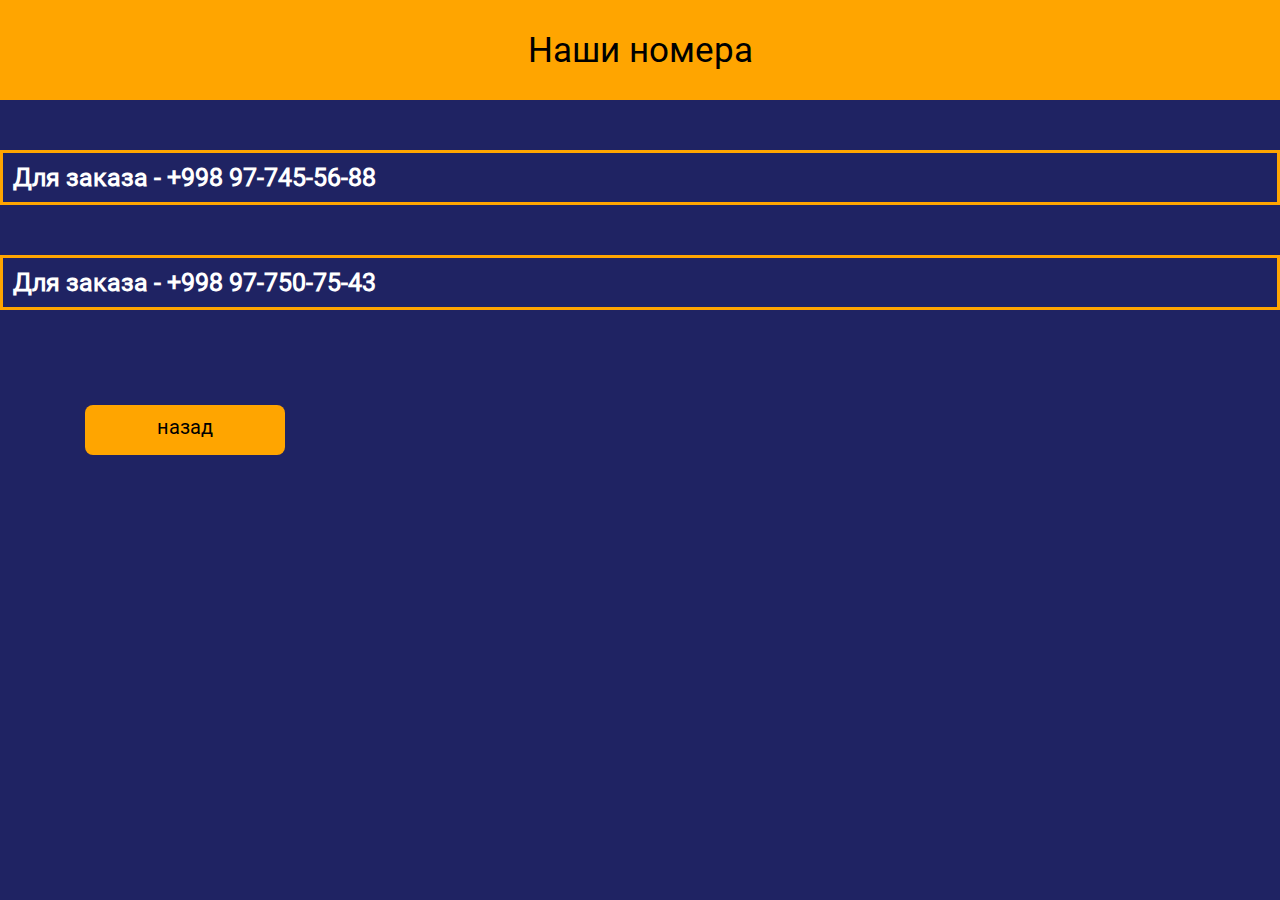
<file: OneDrive/Рабочий стол/parkent gold chicken/nike/index.html>
<!DOCTYPE html>
<html lang="en">
<head>
    <meta charset="UTF-8">
    <meta http-equiv="X-UA-Compatible" content="IE=edge">
    <meta name="viewport" content="width=device-width, initial-scale=1.0">
    <title>Document</title>
    <link rel="stylesheet" href="style/fonts.css">
    <link rel="stylesheet" href="style/style.css">
</head>
<body>

    <div class="header">
        <div class="header__nav">
<p class="bern" >Наши номера</p>
        </div>
        <h1 class="ti">Для заказа - +998 97-745-56-88</h1>
        <h2 class="ya">Для заказа - +998 97-750-75-43</h2>

        <a href="C:\Users\acer\OneDrive\Рабочий стол\parken gold chiken\parkent gold chiken\index.html" class="nuuk">назад</a>
    </div>
   
</body>
</html>
</file>
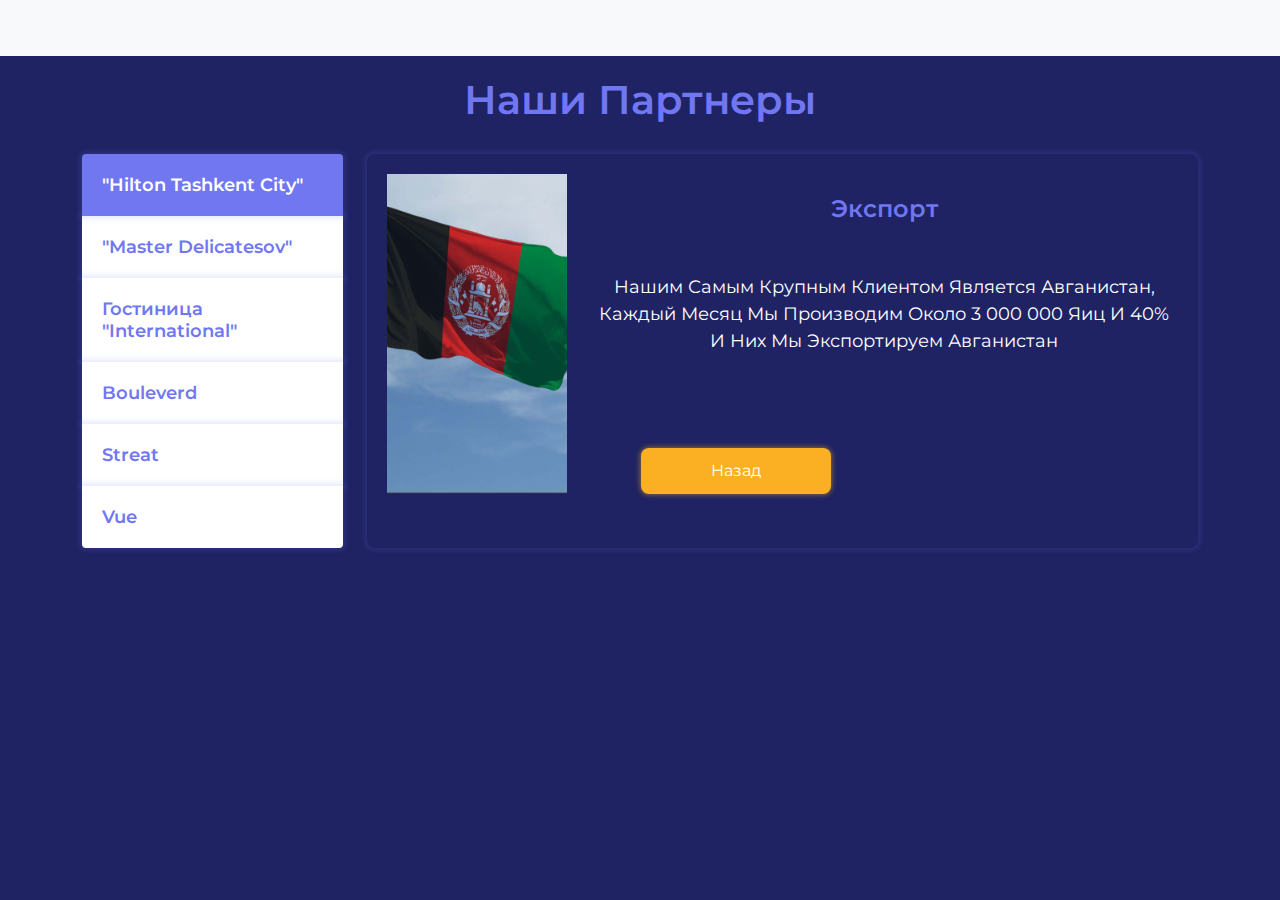
<file: OneDrive/Рабочий стол/parkent gold chicken/3index.html>
<!DOCTYPE html>
<html lang="en">
<head>
    <meta charset="UTF-8">
    <meta http-equiv="X-UA-Compatible" content="IE=edge">
    <meta name="viewport" content="width=device-width, initial-scale=1.0">
    <title>Document</title>
    <link rel="stylesheet" href="myWork/style/fonts.css">
    <link rel="stylesheet" href="myWork/style/all.min.css">
    <link rel="stylesheet" href="myWork/style/bootstrap.min.css">
    <link href="https://cdn.jsdelivr.net/npm/bootstrap@5.2.0-beta1/dist/css/bootstrap.min.css" rel="stylesheet" integrity="sha384-0evHe/X+R7YkIZDRvuzKMRqM+OrBnVFBL6DOitfPri4tjfHxaWutUpFmBp4vmVor" crossorigin="anonymous">
<!-- Пакет JavaScript с Popper -->
<script src="https://cdn.jsdelivr.net/npm/bootstrap@5.2.0-beta1/dist/js/bootstrap.bundle.min.js" integrity="sha384-pprn3073KE6tl6bjs2QrFaJGz5/SUsLqktiwsUTF55Jfv3qYSDhgCecCxMW52nD2" crossorigin="anonymous"></script>
<link rel="stylesheet" href="myWork/style/style.css">
  </head>
<body>
  <nav class="navbar bg-light fixed-top ">
    <div class="container-fluid">
      <a class="navbar-brand" href="#"></a>
      <button class="navbar-toggler" type="button" data-bs-toggle="offcanvas" data-bs-target="#offcanvasNavbar" aria-controls="offcanvasNavbar">
        <span class="navbar-toggler-icon"></span>
      </button>
      <div class="offcanvas offcanvas-end" tabindex="-1" id="offcanvasNavbar" aria-labelledby="offcanvasNavbarLabel">
        <div class="offcanvas-header">
          <h5 class="offcanvas-title" id="offcanvasNavbarLabel">Информация</h5>
          <button type="button" class="btn-close" data-bs-dismiss="offcanvas" aria-label="Закрыть"></button>
        </div>
        <div class="offcanvas-body">
          <ul class="navbar-nav justify-content-end flex-grow-1 pe-3">
            <li class="nav-item">
              <a class="nav-link active" aria-current="page" href="myWork/2index.html">О компании</a>
            </li>
            <li class="nav-item">
              <a class="nav-link" href="3index.html">Экспорт</a>
            </li>
            <li class="nav-item dropdown">
              <a class="nav-link dropdown-toggle" href="#" id="offcanvasNavbarDropdown" role="button" data-bs-toggle="dropdown" aria-expanded="false">
                Выпадающий список
              </a>
              <ul class="dropdown-menu" aria-labelledby="offcanvasNavbarDropdown">
                <li><a class="dropdown-item" href="#">Действие</a></li>
                <li><a class="dropdown-item" href="#">Другое действие</a></li>
                <li>
                  <hr class="dropdown-divider">
                </li>
                <li><a class="dropdown-item" href="#">Что-то еще здесь</a></li>
              </ul>
            </li>
          </ul>
          <form class="d-flex" role="search">
            <input class="form-control me-2" type="search" placeholder="Поиск" aria-label="Поиск">
            <button class="btn btn-outline-success" type="submit">Поиск</button>
          </form>
        </div>
      </div>
    </div>
  </nav>
  <section class="section__work">
    <div class="container">
      <h2 class="title">Наши партнеры</h2>
      <div class="row justify-content-center">
        <div class="col-md-8 col-xl-3">
          <div class="list-group section__work-list" id="list-tab" role="tablist">
            <a class="list-group-item list-group-item-action section__work-link active" id="list-nike-list"
              data-bs-toggle="list" href="#list-nike" role="tab" aria-controls="list-home">"Hilton Tashkent City"</a>
            <a class="list-group-item list-group-item-action section__work-link" id="list-TNW-list"
              data-bs-toggle="list" href="#list-TNW" role="tab" aria-controls="list-home">"Master Delicatesov"</a>
            <a class="list-group-item list-group-item-action section__work-link" id="list-Blue Marketing-list"
              data-bs-toggle="list" href="#list-Blue Marketing" role="tab" aria-controls="list-home">Гостиница "International"</a>
            <a class="list-group-item list-group-item-action section__work-link" id="list-bouleverd-list"
              data-bs-toggle="list" href="#list-bouleverd" role="tab" aria-controls="list-home">bouleverd</a>
            <a class="list-group-item list-group-item-action section__work-link" id="list-streat-list"
              data-bs-toggle="list" href="#list-streat" role="tab" aria-controls="list-home">streat</a>
            <a class="list-group-item list-group-item-action section__work-link" id="list-vue-list"
              data-bs-toggle="list" href="#list-vue" role="tab" aria-controls="list-home">vue</a>
          </div>
        </div>
        <div class=" col-md-8 col-xl-9">
          <div class="tab-content h-100" id="nav-tabContent ">
            <div class="tab-pane h-100 section__work-pane  fade show active" id="list-nike" role="tabpanel"
              aria-labelledby="list-nik-list">
              <div class="row">
                <div class="col-xl-3">
                  <div class="section__work-picture">
                    <img src="images/2022-05-21 (15).png" alt="" class="section__work-img w-100 h-100">
                  </div>
                </div>
                <div class="col-xl-9">
                  <div class="section__work-info h-100 d-flex flex-column justify-content-between">
                    <h3 class="section__work-title">Экспорт</h3>
                    <p class="section__work-text"> 
                    Нашим самым крупным клиентом является Авганистан, каждый месяц мы производим около 3 000 000 яиц и 40% и них мы экспортируем Авганистан </p>
                    <p class="section__work-text"></p>
                    <a href="index.html" class="section__work-btn my-btn">Назад</a>
                  </div>
                </div>
              </div>
            </div>
          </div>
        </div>
      </div>
    </div>
  </section> 
</body>
</html>
</file>
<file: OneDrive/Рабочий стол/parkent gold chicken/nike/style/fonts.css>
@font-face {
    font-family: 'RR';
    src: url(../fonts/Roboto-Regular.ttf);
}
@font-face {
    font-family: 'RB';
    src: url(../fonts/Roboto-Bold.ttf);
}
</file>
<file: OneDrive/Рабочий стол/parkent gold chicken/nike/style/style.css>
*{
    margin: 0;
    padding: 0;
    box-sizing: border-box;
}
a{
    text-decoration: none;
}
ul{
    list-style: none;
}
.container {
    max-width: 1140px;
    width: 100%;
    padding: 0 15px;
    margin: 0 auto;
}
.bern{
color: black;
font-size: 35px;
font-family: var(--MR);
text-align: center;
padding-top: 30px;
padding-bottom: 10px;
}
.header__nav{
    width: 100%;
    background: orange;
    height: 100px;
    
}

.ya{
    margin-top: 50px;
    font-size: 25px;
color: white;
    font-family: var(--MR);
    border: orange solid 3px;
    padding: 10px;
}

.nuuk{
    color: black;
    position: absolute;
    background: orange;
padding: 10px;
width: 200px;
height: 50px;
text-decoration: none;
border-radius: 8px;
font-size: 20px;
font-family: var(--MR);
text-align: center; 
margin-left: 85px;
margin-top: 95px;   
transition: 500ms;
}
.nuuk:hover{
    background: black;
    color: white;
}
.ti{
    margin-top: 50px;
    font-size: 25px;
color: white;
    font-family: var(--MR);
    border: orange solid 3px;
    padding: 10px;
}

body {
    font-family: 'RR';
    background: rgb(31, 35, 99);
}

nav {
    background: #322E41;
}

.header-top {
    display: flex;
    justify-content: space-between;
    align-items: center;
}

header nav ul {
    display: flex;
}

header nav ul a {
    font-size: 16px;
    line-height: 19px;
    color: #FFFFFF;
    padding: 23px 14px;
    display: block;
    transition: 300ms;
}
header nav ul a:hover {
    background: #FFFFFF;
    color: #D57300;
}

header {
    height: 565px;
    display: flex;
    flex-direction: column;
}

.header-content {
    background: url(../images/2022-05-20.png) no-repeat center /cover;
    flex-grow: 1;
    display: flex;
    flex-direction: column;
    justify-content: center;
    align-items: center;
}

.header-content h1 {
    font-size: 50px;
    line-height: 59px;
color: black;
    font-family: 'arial';
    margin-bottom: 15px;
}
.header-content p {
    font-size: 18px;
    line-height: 21px;
color: black;
}
.header-content span {
    font-family: 'RB';
}

.main-left,
.main-right {
    max-width: 540px;
    width: 100%;
}

.main-left {
    background: #FFFFFF;
    border-radius: 6px;
    padding: 15px;
}
.main-left h2 {
    font-size: 22px;
    line-height: 26px;
    color: #2C2A2A;
    font-family: 'RB';
    margin-top: 20px;
    margin-bottom: 10px;
}
.main-left p {
    font-size: 16px;
    line-height: 19px;
    color: #9B9B9B;
}
.main-box {
    display: flex;
    justify-content: space-between;
    margin-top: -30px;
    margin-bottom: 30px;
}
.main-right-item {
    background: #FFFFFF;
    border-radius: 6px;
    max-width: 255px;
    width: 100%;
    padding: 15px;
    display: flex;
    flex-direction: column;
    align-items: center;
}

.button{
    color: black;
    text-align: center;
    background: orange;
    text-decoration: none;
    padding: 20px;
transition: 500ms;
border-radius: 8px;
font-size: 20px;
margin-top: 20px;

}
.button:hover{
    background-color: black;
    color: white;
}
.main-right-item h2 {
    font-size: 22px;
    color: #2C2A2A;
    font-family: 'RB';
    margin: 12px 0;
}
.main-right-item p {
    font-size: 16px;
    color: #9B9B9B;
}

.main-right {
    display: flex;
    flex-wrap: wrap;
    justify-content: space-between;
}
.item {
    margin-bottom: 30px;
}

footer {
background-color: rgb(226, 169, 62);
    padding-top: 37px;
    padding-bottom: 57px;
}
.footer-left {
    max-width: 350px;
    width: 100%;
    display: flex;
    flex-direction: column;
}
.footer-left input {
    background: #FFFFFF;
    border-radius: 6px;
    font-size: 18px;
    line-height: 18px;
    color: #9B9B9B;
    padding: 8px;
}
.footer-left textarea {
    background: #FFFFFF;
    border-radius: 6px;
    font-size: 18px;
    line-height: 18px;
    color: #9B9B9B;
    padding: 8px;
    margin: 10px 0;
    height: 86px;
    resize: none;
}
.footer-left input:focus,
.footer-left textarea:focus {
    outline: none;
}
.footer-btn {
    background: #544294;
    border-radius: 6px;
    font-size: 16px;
    line-height: 13px;
    text-align: center;
    color: white;
    padding: 6px 0;
}

.footer-box {
    display: flex;
    justify-content: space-around;
    align-items: center;
}
.footer-right {
    display: flex;
}
.footer-right ul a {
    font-size: 16px;
    line-height: 19px;
    color: white;
    margin-bottom: 10px;
    display: block;
    transition: 300ms;
}
.footer-right ul a:hover {
    color: #D57300;
}

.footer-menu {
    margin-right: 68px;
}

.main-left img {
    width: 100%;
}




@media (max-width: 1140px) {
    .main-box {
        flex-direction: column;
        align-items: center;
        row-gap: 30px;
    }
}
@media (max-width:800px) {
    .header-top {
        flex-direction: column;
    }
    nav {
        padding: 15px 0;
    }
    .header-top ul {
        flex-wrap: wrap;
        justify-content: center;
    }
    .footer-box {
        flex-direction: column;
        row-gap: 30px;
    }
}

@media (max-width: 576px) {
    .main-right-item {
        max-width: none;
        margin: 0;
    }
    .main-right {
        row-gap: 30px;
    }
}
</file>
<file: OneDrive/Рабочий стол/parkent gold chicken/myWork/style/fonts.css>
@font-face {
    font-family: 'MR';
    src: url(../fonts/Montserrat/Montserrat-Regular.ttf);
}
@font-face {
    font-family: 'MSB';
    src: url(../fonts/Montserrat/Montserrat-SemiBold.ttf);
}
@font-face {
    font-family: 'MBI';
    src: url(../fonts/Montserrat/Montserrat-BoldItalic.ttf);
}
@font-face {
    font-family: 'MB';
    src: url(../fonts/Montserrat/Montserrat-Black.ttf);
}
@font-face {
    font-family: 'TBI';
    src: url(../fonts/Trebuchet/Trebuchet-BoldItalic.ttf);
}
@font-face {
    font-family: TB;
    src: url(../fonts/Trebuchet/TrebuchetMS-Bold.ttf);
}
</file>
<file: OneDrive/Рабочий стол/parkent gold chicken/myWork/style/style.css>
/* Root start */

:root {
    --MR: 'MR';
    --MSB: 'MSB';
    --MBI: 'MBI';
    --MB: 'MB';
    --TBI: 'TBI';
    --TB: 'TB';
    --background: #ffffff;
    --text: #323232;
    --purple: #7177F1;
    --dots: #828282;
}
body {
    background: rgb(31, 35, 99);

    color: var(--text);
    font-family: var(--MR);
}

h1,
h2,
p,
ul{
    margin: 0;
}
a {
    text-decoration: none;
}
ul {
    list-style: none;
}

.logo::before {
    content: url(../images/svg/logo-light.svg);
}

.my-btn {
    background: rgb(251, 176, 36);
    box-shadow: 0px 0px 5px 1px rgba(235, 173, 30, 0.5);
    border-radius: 8px;
    color: white !important;
    display: inline-block;
    padding: 10px 43px;
}

.title {
    color: var(--purple);
    text-transform: capitalize;
    font-size: 40px;
    line-height: 49px;
    font-family: var(--MSB);
    text-align: center;
    margin-top: 75px;
    margin-bottom: 30px;
}


/* Root end */

/* Header start */

.header__nav {
    padding: 20px 0;
    position: relative;
}
.header__nav::before {
    content: '';
    display: block;
    border-radius: 50%;
    border: 0.3vw solid #790FF1;
    width: 5vw;
    height: 5vw;
    position: absolute;
    top: 35px;
    left: 10%;
    z-index: -5;
    animation: animate 2s alternate infinite;
}
.header__nav::after {
    content: '';
    display: block;
    border: 0.3vw solid #9297EF;
    width: 5vw;
    height: 5vw;
    position: absolute;
    top: 120px;
    right: 10%;
    z-index: -5;
    animation: animate 2s alternate infinite;
}


.header__nav-link {
    font-size: 24px;
    line-height: 16px;
    text-transform: capitalize;
    color: var(--purple);
}
.header__nav-list {
    gap: 30px;
}
.header__nav-link:hover {
    color: var(--purple);
}
.header__nav-burger {
    color: var(--text);
    font-size: 40px;
}
.navbar-toggler:focus {
    box-shadow: none;
}

.header__carousel-img {
    border-radius: 10px;
    max-height: 500px;
    object-fit: cover;
}
.header__content-text {
background: orange;
padding: 20px;
border-radius: 8px;
    font-size: 35px;
    line-height: 22px;
    text-transform: capitalize;
    color: var(--text);
    font-family:Montserrat;
}
.header__content-title {
    font-size: 40px;
    line-height: 50px;
    text-transform: capitalize;
    color: var(--purple);
    font-family: var(--MSB);
    margin-top: 10px;
    margin-bottom: 25px;
}
.header__content-btn {
    max-width: 300px;
    width: 100%;
    padding: 12px 0;
    text-align: center;
    display: block;
    margin: 0 auto;
}
.header__content-bottom {
    margin-top: 50px;
}
.header__bottom-icon {
    font-size: 90px;
}
.header__bottom-title {
    font-size: 20px;
    line-height: 24px;
    font-family: var(--MB);
    text-transform: capitalize;
    color: var(--purple);
    margin-top: 15px;
}
.me {
    border-radius: 8px;
font-size: 35px;
color: black;
font-family: 'Roboto-Medium';
background: orange;
transition: 500ms;
}
.me:hover{
    background: black;
    color: white;
}
.niger {
    border-radius: 8px;
font-size: 35px;
font-family: Druk Wide;
color: black;
background: orange;
transition: 500ms;
}
.niger:hover{
    background: black;
    color: white;
}
.niga {
    border-radius: 8px;
color: black;
font-size: 35px;
font-family: Druk Wide;
background: orange;
transition: 500ms;
}
.niga:hover{
    background: black;
    color: white;
}

.header__indicators {
    margin: 50px 0 0 0;
    position: static;
    column-gap: 30px;
}
.header__indicators-button {
    width: 15px !important;
    height: 15px !important;
    border-radius: 50%;
    margin: 0 !important;
    background: var(--text) !important;
    border: none !important;
}

.header__indicators-button.active {
    background: var(--purple) !important;
}

/* Header end */

/* Main start */

.section__about-left {
    position: relative;
    min-height: 450px;
    margin-top:-40px;
}
.section__left-img{
    border-radius: 15px;
    position: absolute;
    left: 0;
    top: 0;
    object-fit: cover;
    z-index: -5;
}
.section__left-btn {
    text-transform: uppercase;
    padding: 23px 0;
    max-width: 190px;
    width: 100%;
    text-align: center;
    position: relative;
    top: 0;
    left: -60px;
}
.section__left-span {
    position: absolute;
    font-family: var(--MBI);
    font-size: 18px;
    line-height: 100%;
    color: white;
    background: #0FDAC2;
    width: 40px;
    height: 40px;
    border-radius: 50%;
    right: -15px;
    top: -15px;
    display: flex;
    justify-content: center;
    align-items: center;
}
.section__about {
    margin-top: 70px;
    position: relative;
}
.section__about::before{
    content: url(../images/svg/figure1.svg);
    display: block;
    position: absolute;
    right: 0;
    top: -100%;
    z-index: -5;
}

.section__about-right {
    background: var(--background);
    box-shadow: 0px 0px 5px 3px rgba(113, 119, 241, 0.15);
    border-radius: 8px;
    padding: 30px;
    height: 100%;
}
.section__right-title {
    font-size: 40px;
    line-height: 30px;
    font-family: var(--MSB);
    color: var(--purple);
    margin-bottom: 20px;
}
.section__right-text {
    font-size: 18px;
    line-height: 150%;
    color: var(--text);
    margin-bottom: 30px;
}
.section__right-btn {
    text-transform: uppercase;
}


.accordion__button {
    width: 100%;
    display: flex;
    align-items: center;
    border: none;
    padding: 15px 30px;
    background: var(--purple);
    color: white;
}
.accordion__button.collapsed {
    background: var(--background);
    color: var(--purple);
}

.accordion__body {
    background: var(--purple);
    color: white;
    font-size: 18px;
    line-height: 150%;
    text-transform: capitalize;
    padding: 20px 30px;
}

.accordion__item-icon {
    font-size: 30px;
    margin-right: 20px;
}
.accordion__item-span {
    font-size: 18px;
    line-height: 22px;
    text-transform: capitalize;
    font-family: var(--MB);
}

.accordion__button.collapsed .accordion__item-arrow {
    transform: rotate(180deg);
}

.accordion {
    box-shadow: 0px 0px 5px 3px rgba(113, 119, 241, 0.15);
    border-radius: 8px 8px 0px 0px;
}

.accordion__item:nth-of-type(1) .accordion__button.collapsed .accordion__item-icon {
    color: #E44F26;
}
.accordion__item:nth-of-type(2) .accordion__button.collapsed .accordion__item-icon {
    color: #1572B6;
}
.accordion__item:nth-of-type(3) .accordion__button.collapsed .accordion__item-icon {
    color: #790FF1;
}


.section__work-link{
    background: var(--background);
    color: var(--purple);
    box-shadow: 0px 0px 5px 3px rgba(113, 119, 241, 0.15) ;
    padding: 20px;
    font-size: 18px;
    line-height: 22px;
    text-transform: capitalize;
    font-family: var(--MSB);
    border: none;
}
.section__work-link.active{
    background: var(--purple);
    color: var(--background);
}
.section__work-pane{
    box-shadow: 0px 0px 5px 3px rgba(113, 119, 241, 0.15);
    border-radius: 8px;
    padding: 20px;
}
.section__work-picture{
    height: 320px;
}
.section__work-img{
    object-fit: cover;
}
.section__work-title{
    margin-top: 20px;
    text-align: center;
margin-bottom: 20px;
    color: var(--purple);
    font-size: 24px;
    line-height: 29px;
    text-transform: capitalize;
    font-family: var(--MSB);
}
.section__work-text{
    color: var(--background);
    text-align: center;
    font-size: 18px;
    line-height: 150%;
    text-transform: capitalize;
    margin-bottom: 15px;
}
.section__work-btn{
    max-width: 190px;
    width: 100%;
    padding: 11px 0;
    text-align: center;
    text-transform: capitalize;
    margin-left: 50px;
}
/* Main end */





/* Media start */

@media (prefers-color-scheme: dark) {
    :root{
        --background: #151437;
        --text: #FFFFFF;
        --dots: #EBEBEB;
    }
    .logo::before {
        content: url(../images/svg/logo-dark.svg);
    }
}

@keyframes animate {
    0%{
        transform: rotate(0deg) scale(1);
    }
    50%{
        transform: rotate(180deg) scale(1.3);
    }
    100% {
        transform: rotate(360deg) scale(1);
    }
}

@media(max-width:1200px) {
    .section__about-right{
        margin-top: 50px;
    }
    .accordion {
        margin-bottom: 30px;
    }
    .section__about::before {
        display: none;
    }
    .tab-content{
        margin-top: 50px;
    }
}

@media (max-width:992px) {
    .carousel-inner {
        margin-top: 50px;
    }
}
@media(max-width:768px) {
    .section__left-btn {
        left: 0;
    }
    .section__right-title{
        font-size: 24px;
    }
}


@media (max-width: 576px) {
    .header__content-title {
        font-size: 22px;
        line-height: 40px;
    }
}






/* Media end */
</file>
